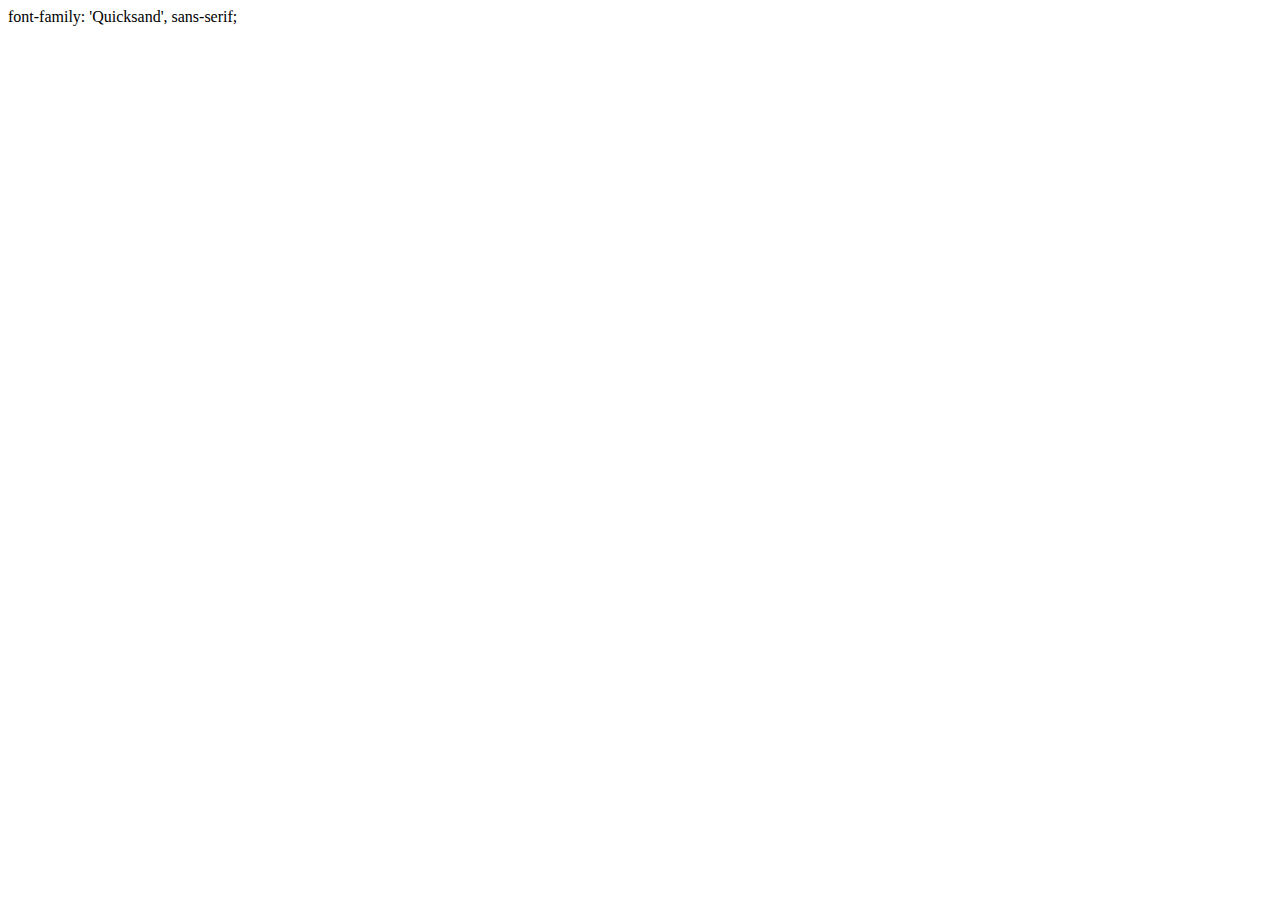
<file: index.html>
<!DOCTYPE html>
<html lang="en">
<head>
    <meta charset="UTF-8">
    <meta http-equiv="X-UA-Compatible" content="IE=edge">
    <meta name="viewport" content="width=device-width, initial-scale=1.0">
    <link rel="preconnect" href="https://fonts.googleapis.com">
    <link rel="preconnect" href="https://fonts.gstatic.com" crossorigin>
    <link href="https://fonts.googleapis.com/css2?family=Quicksand:wght@300;500;700&display=swap" rel="stylesheet">
    <title>Document</title>
    <style>
        :root{
            --black: #000000;
            --dark: #232830;
            --hospital-green: #ACD9B2;
            --text-input-field: #F7F7F7;
            --very-light-pink: #C7C7C7;
            --white: #FFFFFF;
        }
    </style>
</head>
<body>
    font-family: 'Quicksand', sans-serif;
</body>
</head>

</html>
</file>
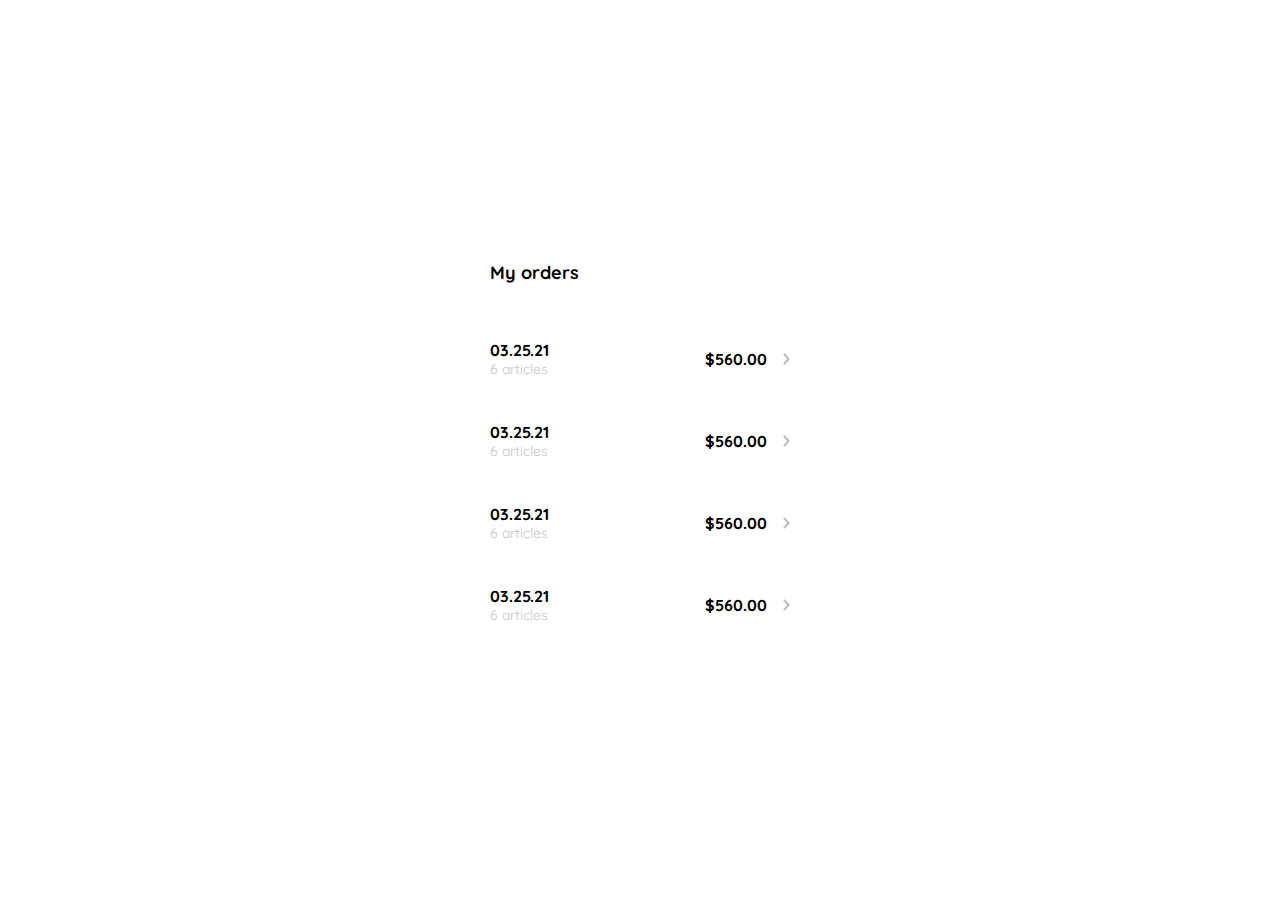
<file: clase10.html>
<!DOCTYPE html>
<html lang="en">
<head>
  <meta charset="UTF-8">
  <meta http-equiv="X-UA-Compatible" content="IE=edge">
  <meta name="viewport" content="width=device-width, initial-scale=1.0">
  <link rel="preconnect" href="https://fonts.googleapis.com">
  <link rel="preconnect" href="https://fonts.gstatic.com" crossorigin>
  <link href="https://fonts.googleapis.com/css2?family=Quicksand:wght@300;500;700&display=swap" rel="stylesheet">
  <title>Document</title>
  <style>
    :root {
      --white: #FFFFFF;
      --black: #000000;
      --very-light-pink: #C7C7C7;
      --text-input-field: #F7F7F7;
      --hospital-green: #ACD9B2;
      --sm: 14px;
      --md: 16px;
      --lg: 18px;
    }
    body {
      margin: 0;
      font-family: 'Quicksand', sans-serif;
    }
    .my-order {
      width: 100%;
      height: 100vh;
      display: grid;
      place-items: center;
    }
    .title {
      font-size: var(--lg);
      margin-bottom: 40px;
    }
    .my-order-container {
      display: grid;
      grid-template-rows: auto 1fr auto;
      width: 300px;
    }
    .my-order-content {
      display: flex;
      flex-direction: column;
    }
    .order {
      display: grid;
      grid-template-columns: auto 1fr auto;
      gap: 16px;
      align-items: center;
      margin-bottom: 12px;
    }
    .order p:nth-child(1) {
      display: flex;
      flex-direction: column;
    }
    .order p span:nth-child(1) {
      font-size: var(--md);
      font-weight: bold;
    }
    .order p span:nth-child(2) {
      font-size: var(--sm);
      color: var(--very-light-pink);
    }
    .order p:nth-child(2) {
      text-align: end;
      font-weight: bold;
    }
  </style>
<!-- <script async src='/cdn-cgi/bm/cv/669835187/api.js'></script> --></head>
<body>
  <div class="my-order">
    <div class="my-order-container">
      <h1 class="title">My orders</h1>

      <div class="my-order-content">
        <div class="order">
          <p>
            <span>03.25.21</span>
            <span>6 articles</span>
          </p>
          <p>$560.00</p>
          <img src="./icons/flechita.svg" alt="arrow">
        </div>

        <div class="order">
          <p>
            <span>03.25.21</span>
            <span>6 articles</span>
          </p>
          <p>$560.00</p>
          <img src="./icons/flechita.svg" alt="arrow">
        </div>

        <div class="order">
          <p>
            <span>03.25.21</span>
            <span>6 articles</span>
          </p>
          <p>$560.00</p>
          <img src="./icons/flechita.svg" alt="arrow">
        </div>

        <div class="order">
          <p>
            <span>03.25.21</span>
            <span>6 articles</span>
          </p>
          <p>$560.00</p>
          <img src="./icons/flechita.svg" alt="arrow">
        </div>
      </div>
    </div>
  </div>
<!-- <script type="text/javascript">(function(){window['__CF$cv$params']={r:'6e66436c6f716ddd',m:'5uZRmcwP6bMuAHJSQPkfK76n5z58amI3M1KbPGU4o3I-1646351311-0-AbG3rgzKYE2t1dKzGy4/3oo7wZRVwMOEtz1kAZPEuef336CWem1RNrosMi4fraF27Wl6jhAHQDARDnbgWMOHI8PfDXCFIW60TURj4sJf2P5ueIoJgOIILPy9NGGgS+TIPtiAR3fS7hknM10NELGEwHDaLndLSNmPe89mkoL7TlHqQ996SduzOdUvdh1o05NwAjB81GVz9yuumrLSkxED+Eo=',s:[0xbafcd10928,0x600acd38b1],}})();</script> -->
</body>
</html>
</file>
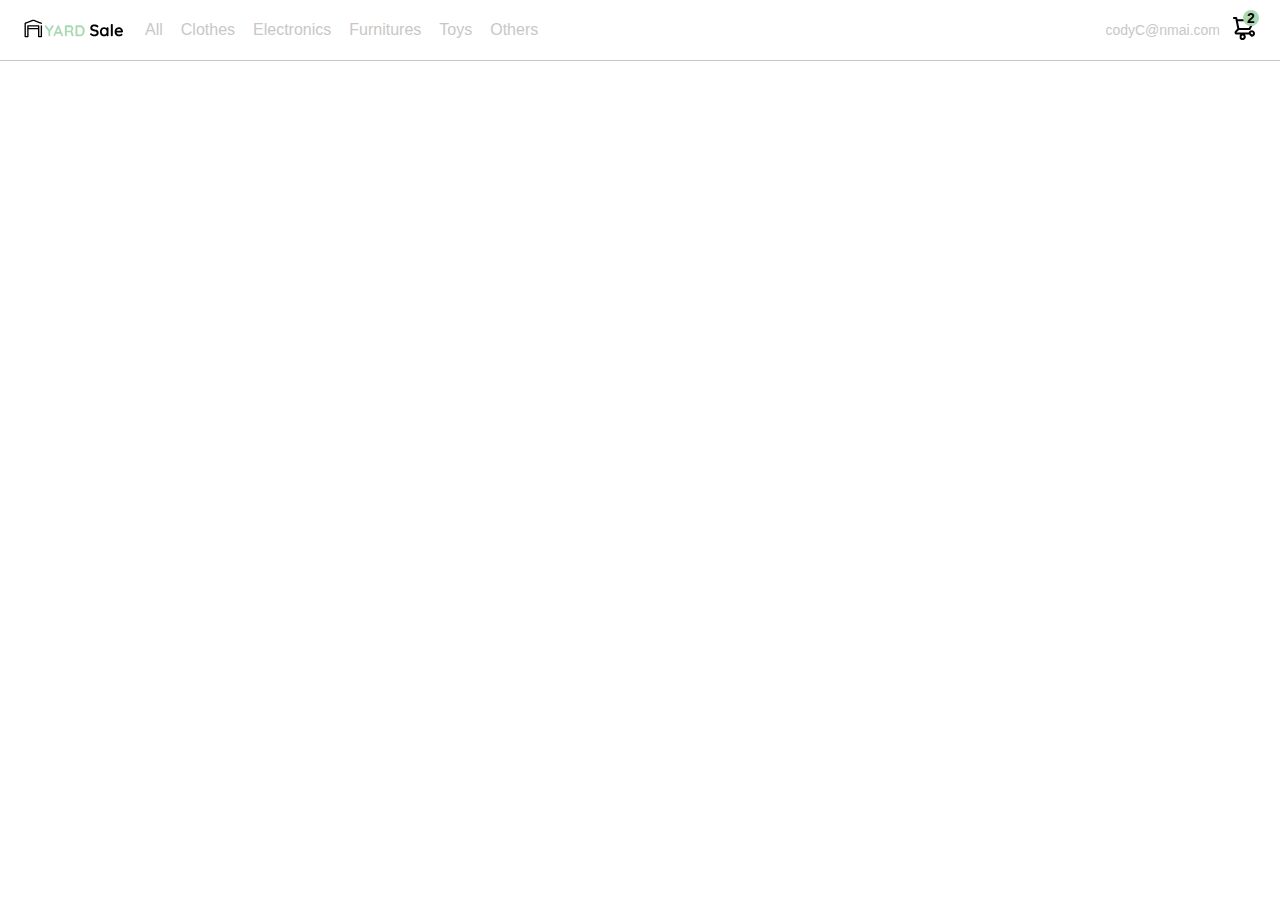
<file: clase11.html>
<!DOCTYPE html>
<html lang="en">
<head>
  <meta charset="UTF-8">
  <meta http-equiv="X-UA-Compatible" content="IE=edge">
  <meta name="viewport" content="width=device-width, initial-scale=1.0">
  <title>Document</title>
  <style>
    :root {
      --white: #FFFFFF;
      --black: #000000;
      --very-light-pink: #C7C7C7;
      --text-input-field: #F7F7F7;
      --hospital-green: #ACD9B2;
      --sm: 14px;
      --md: 16px;
      --lg: 18px;
    }
    body {
      margin: 0;
      font-family: 'Quicksand', sans-serif;
    }
    nav {
      display: flex;
      justify-content: space-between;
      padding: 0 24px;
      border-bottom: 1px solid var(--very-light-pink);
    }
    .menu {
      display: none;
    }
    .logo {
      width: 100px;
    }
    .navbar-left ul,
    .navbar-right ul {
      list-style: none;
      padding: 0;
      margin: 0;
      display: flex;
      align-items: center;
      height: 60px;
    }
    .navbar-left {
      display: flex;
    }
    .navbar-left ul {
      margin-left: 12px;
    }
    .navbar-left ul li a,
    .navbar-right ul li a {
      text-decoration: none;
      color: var(--very-light-pink);
      border: 1px solid var(--white);
      padding: 8px;
      border-radius: 8px;
    }
    .navbar-left ul li a:hover,
    .navbar-right ul li a:hover {
      border: 1px solid var(--hospital-green);
      color: var(--hospital-green);
    }
    .navbar-email {
      color: var(--very-light-pink);
      font-size: var(--sm);
      margin-right: 12px;
    }
    .navbar-shopping-cart {
      position: relative;
    }
    .navbar-shopping-cart div {
      width: 16px;
      height: 16px;
      background-color: var(--hospital-green);
      border-radius: 50%;
      font-size: var(--sm);
      font-weight: bold;
      position: absolute;
      top: -6px;
      right: -3px;
      display: flex;
      justify-content: center;
      align-items: center;
    }
    @media (max-width: 640px) {
      .menu {
        display: block;
      }
      .navbar-left ul {
        display: none;
      }
      .navbar-email {
        display: none;
      }
    }
  </style>
<!-- <script async src='/cdn-cgi/bm/cv/669835187/api.js'></script> --></head>
<body>
  <nav>
    <img src="./icons/icon_menu.svg" alt="menu" class="menu">

    <div class="navbar-left">
      <img src="./logos/logo_yard_sale.svg" alt="logo" class="logo">

      <ul>
        <li>
          <a href="/">All</a>
        </li>
        <li>
          <a href="/">Clothes</a>
        </li>
        <li>
          <a href="/">Electronics</a>
        </li>
        <li>
          <a href="/">Furnitures</a>
        </li>
        <li>
          <a href="/">Toys</a>
        </li>
        <li>
          <a href="/">Others</a>
        </li>
      </ul>
    </div>

    <div class="navbar-right">
      <ul>
        <li class="navbar-email">codyC@nmai.com<!-- <a href="/cdn-cgi/l/email-protection" class="__cf_email__" data-cfemail="4b3b272a3f31220b2e332a263b272e65282426">[email&#160;protected]</a> --></li>
        <li class="navbar-shopping-cart">
          <img src="./icons/icon_shopping_cart.svg" alt="shopping cart">
          <div>2</div>
        </li>
      </ul>
    </div>
  </nav>
<!-- <script data-cfasync="false" src="/cdn-cgi/scripts/5c5dd728/cloudflare-static/email-decode.min.js"></script><script type="text/javascript">(function(){window['__CF$cv$params']={r:'6e665ed948072260',m:'Ev_WzM6JB9GSyvvI9r1KeZOVVsdvuRcUso.nDfvgTrk-1646352434-0-AVMqaFiGhv09UdDivUbz+WjH6bQRGwMkq99F9VwdLj1/bZ+6yvGiT3HE8vY3wN8c+tZsKArXokmvghfTDOA8CuRRs//dvgHHwesYF81LRIFXJXEhI3u+FjWqY/4okvFIOxg6+kPwMkhJRwp74nP+MNL7JP3vtRwMcgwZrbicc+Efur6Ewpu4jdc31Fx4V23vu0ZxqrG4UcxyAVeKBOwodC0=',s:[0x6fab4ff244,0xe2de1f46c2],}})();</script> -->
</body>
</html>
</file>
